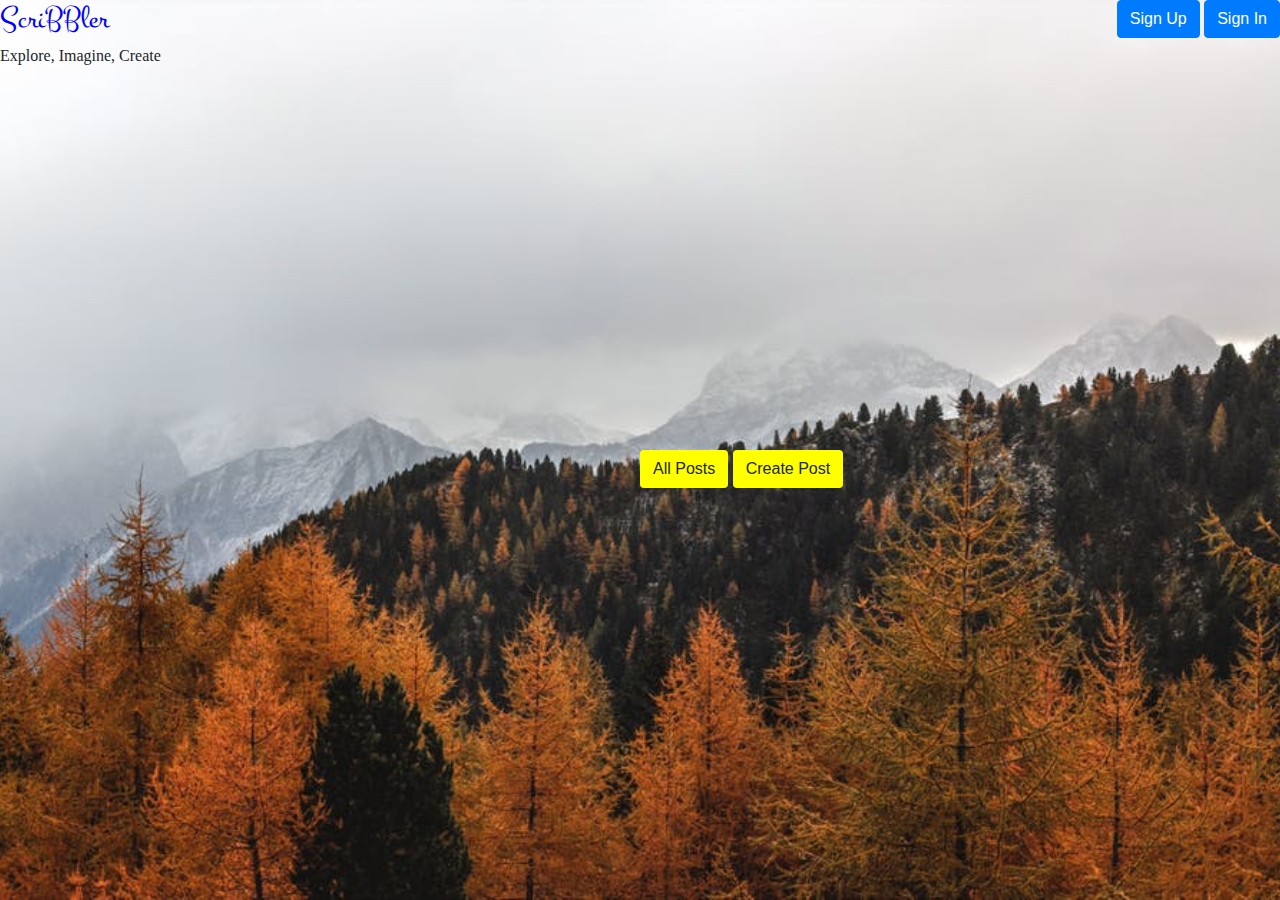
<file: index.html>
<!DOCTYPE html>
<html>

    <head>
        <meta charset="utf-8" />
        <meta http-equiv="X-UA-Compatible" content="IE=edge,chrome=1">

        <title>ScriBBler</title>

        <!-- Font Awesome CDN -->
        <link rel="stylesheet" href="https://cdnjs.cloudflare.com/ajax/libs/font-awesome/4.7.0/css/font-awesome.min.css">
        <!-- Google Fonts CDN -->
        <link href="https://fonts.googleapis.com/css?family=Montez&display=swap" rel="stylesheet">
        <!-- Bootstrap CDN-->
        <link href="https://stackpath.bootstrapcdn.com/bootstrap/4.4.1/css/bootstrap.min.css" rel="stylesheet" integrity="sha384-Vkoo8x4CGsO3+Hhxv8T/Q5PaXtkKtu6ug5TOeNV6gBiFeWPGFN9MuhOf23Q9Ifjh" crossorigin="anonymous">
        <script src="https://stackpath.bootstrapcdn.com/bootstrap/4.4.1/js/bootstrap.min.js" integrity="sha384-wfSDF2E50Y2D1uUdj0O3uMBJnjuUD4Ih7YwaYd1iqfktj0Uod8GCExl3Og8ifwB6" crossorigin="anonymous"></script>
        <script src="https://stackpath.bootstrapcdn.com/bootstrap/4.4.1/js/bootstrap.bundle.min.js" integrity="sha384-6khuMg9gaYr5AxOqhkVIODVIvm9ynTT5J4V1cfthmT+emCG6yVmEZsRHdxlotUnm" crossorigin="anonymous"></script>
        
        <link rel="stylesheet" type="text/css" media="screen" href="./styles/common.css" /> 
        <link rel="stylesheet" type="text/css" media="screen" href="./styles/index.css" /> 
        
        <script src="./scripts/index.js"></script>
    </head>

    <body id="mainBody">
        <!-- Page header -->
        <header>
            <div class="page-header">
                <div class="signingButtons">
                    <button id="signup" class="btn btn-primary" type="signUp" onclick="displaySignup()">Sign Up</button>
                    <button id="signin" class="btn btn-primary" type="signIn" onclick="displaySignIn()">Sign In</button>
                </div>
            
                <h2 id="main-header">ScriBBler</h2>
                <h6 id="sub-header">Explore, Imagine, Create</h6>
            </div>
        </header>

        <!-- All posts & Create posts div-->
        <div class="postButtons">
            <button class="btn btn-default" type="button" onclick="window.location='./html/postslist.html'">All Posts</button>
            <button class="btn btn-default" type="button" onclick="displayCreatePost()">Create Post</button>
        </div>

        <!--Sign up modal-->
        <form>
            <div id="signUpModal" class="modal" tabindex="-1" role="dialog">
                <div class="modal-dialog" role="document">
                
                    <div class="modal-content">
                        <div class="modal-header">
                            <h5 class="modal-title">Get Started</h5>
                            <button type="button" class="close" data-dismiss="modal" aria-label="Close" onclick="closeSignup()">
                                <span aria-hidden="true">&times;</span>
                            </button>
                        </div>

                        <div class="modal-body">
                            <div class="form-group"> 
                                <label for="inputName">Name</label>
                                <input type="text" class="form-control" id="inputName" placeholder="Enter your name" required>
                            </div>
                            <div class="form-group"> 
                                <label for="inputUserName">Username</label>
                                <input type="text" class="form-control" id="inputUserName" placeholder="Enter your username" required>
                            </div>
                            <div class="form-group"> 
                                <label for="inputPassword">Password</label>
                                <input type="password" class="form-control" id="inputPassword" placeholder="Enter your password" required>
                            </div>
                            <div class="form-group"> 
                                <label for="inputConfirmPassword">Confirm Password</label>
                                <input type="password" class="form-control" id="inputConfirmPassword" placeholder="Re-enter your password" required>
                            </div>

                            <button id="signupbtn" class="btn btn-primary btn-block" type="signUp">Sign Up</button>
                            
                        </div>

                    </div>
                </div>
            </div>
        </form>

        <!--Sign In modal-->
        <form>
            <div id="signInModal" class="modal" tabindex="-1" role="dialog">
                <div class="modal-dialog" role="document">
                
                    <div class="modal-content">
                        <div class="modal-header">
                            <h5 class="modal-title">Welcome Back!</h5>
                            <button type="button" class="close" data-dismiss="modal" aria-label="Close" onclick="closeSignIn()">
                                <span aria-hidden="true">&times;</span>
                            </button>
                        </div>

                        <div class="modal-body">
                            <div class="form-group"> 
                                <label for="inputUserName">Username</label>
                                <input type="text" class="form-control" id="inputUserName" placeholder="Enter your username" required>
                            </div>
                            <div class="form-group"> 
                                <label for="inputPassword">Password</label>
                                <input type="password" class="form-control" id="inputPassword" placeholder="Enter your password" required>
                            </div>

                            <div class="form-group">
                                <button id="signinbtn" class="btn btn-primary btn-block" type="signIn">Sign In</button>
                            </div>

                            <div class="d-flex justify-content-center links">
                                Not a member?&nbsp;<a href="#" onclick="displaySignup()">Sign Up</a>
                            </div>
                        </div>

                    </div>
                </div>
            </div>
        </form>

        <!--Create Post modal-->
        <form>
            <div id="createPostModal" class="modal" tabindex="-1" role="dialog">
                <div class="modal-dialog modal-xl"  role="document">
                
                    <div class="modal-content">
                        <div class="modal-header">
                            <h5 class="modal-title">Pen Your Post</h5>
                            <button type="button" class="close" data-dismiss="modal" aria-label="Close" onclick="closeCreatePost()">
                                <span aria-hidden="true">&times;</span>
                            </button>
                        </div>

                        <div class="modal-body">
                            <div class="form-group"> 
                                <label for="inputUserName">Title</label>
                                <input type="text" class="form-control" id="inputUserName" placeholder="Enter title of your post" required>
                            </div>
                            <div class="form-group">
                                <label for="inputContent">Contents</label>
                                <textarea class="form-control" id="inputContent" rows="10" placeholder="Enter the contents of your post" required></textarea>
                            </div>
                            <div class="text-center">
                                <button id="createPost" class="btn btn-primary justify-content-center" type="create">Create</button>
                            </div>

                        </div>

                    </div>
                </div>
            </div>
        </form>

    </body>
    
</html>
</file>
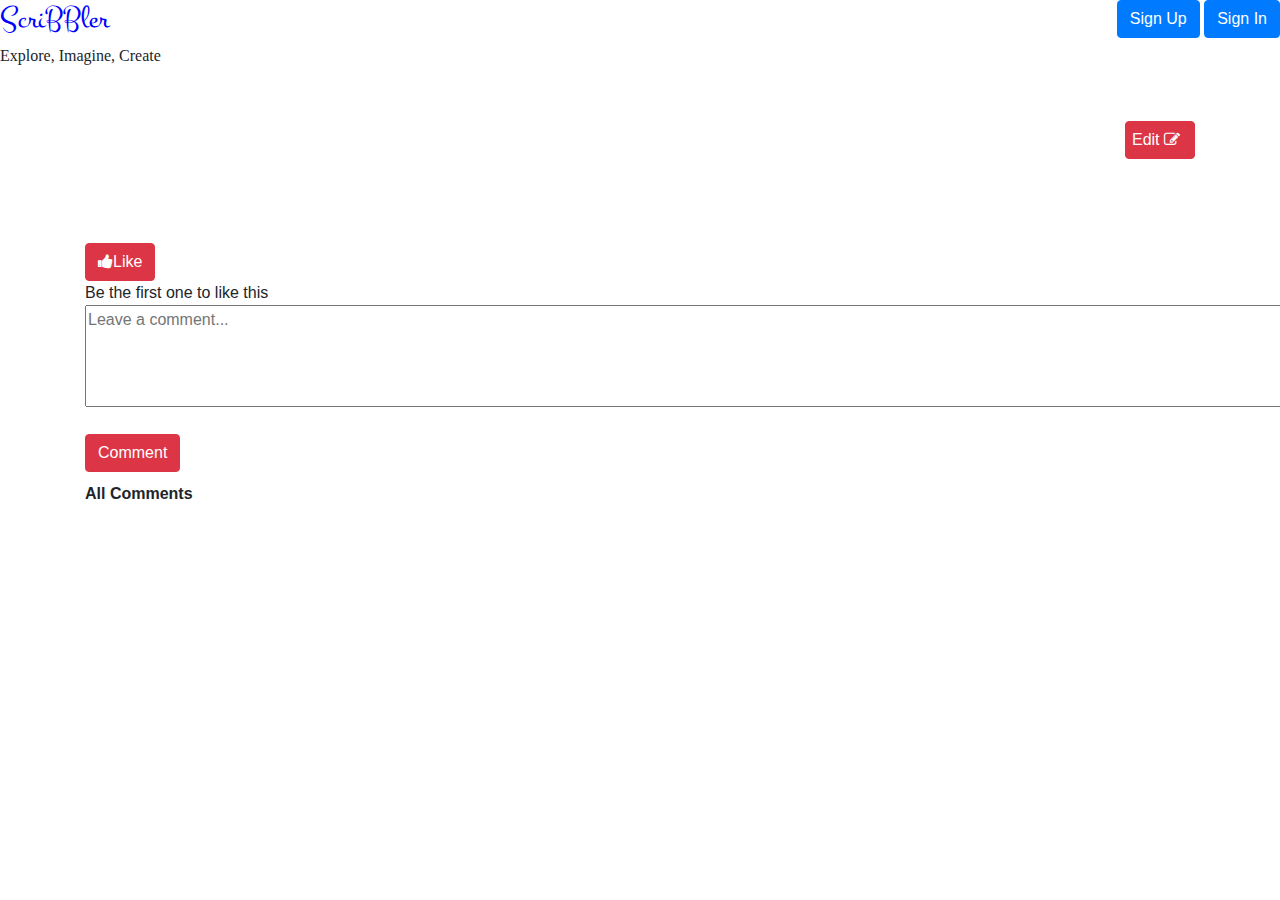
<file: html/post.html>
<!DOCTYPE html>
<html>

<head>
    <meta charset="utf-8" />
    <meta http-equiv="X-UA-Compatible" content="IE=edge,chrome=1">

    <title>ScriBBler</title>

    <!-- Font Awesome CDN -->
    <link rel="stylesheet" href="https://cdnjs.cloudflare.com/ajax/libs/font-awesome/4.7.0/css/font-awesome.min.css">
    <!-- Google Fonts CDN -->
    <link href="https://fonts.googleapis.com/css?family=Montez&display=swap" rel="stylesheet">
    <!-- Bootstrap CDN-->
    <script src="https://code.jquery.com/jquery-3.4.1.slim.min.js"
        integrity="sha384-J6qa4849blE2+poT4WnyKhv5vZF5SrPo0iEjwBvKU7imGFAV0wwj1yYfoRSJoZ+n"
        crossorigin="anonymous"></script>
    <script src="https://cdn.jsdelivr.net/npm/popper.js@1.16.0/dist/umd/popper.min.js"
        integrity="sha384-Q6E9RHvbIyZFJoft+2mJbHaEWldlvI9IOYy5n3zV9zzTtmI3UksdQRVvoxMfooAo"
        crossorigin="anonymous"></script>

    <link href="https://stackpath.bootstrapcdn.com/bootstrap/4.4.1/css/bootstrap.min.css" rel="stylesheet"
        integrity="sha384-Vkoo8x4CGsO3+Hhxv8T/Q5PaXtkKtu6ug5TOeNV6gBiFeWPGFN9MuhOf23Q9Ifjh" crossorigin="anonymous">
    <script src="https://stackpath.bootstrapcdn.com/bootstrap/4.4.1/js/bootstrap.min.js"
        integrity="sha384-wfSDF2E50Y2D1uUdj0O3uMBJnjuUD4Ih7YwaYd1iqfktj0Uod8GCExl3Og8ifwB6"
        crossorigin="anonymous"></script>
    <script src="https://stackpath.bootstrapcdn.com/bootstrap/4.4.1/js/bootstrap.bundle.min.js"
        integrity="sha384-6khuMg9gaYr5AxOqhkVIODVIvm9ynTT5J4V1cfthmT+emCG6yVmEZsRHdxlotUnm"
        crossorigin="anonymous"></script>



    <link rel="stylesheet" type="text/css" media="screen" href="../styles/common.css" />
    <link rel="stylesheet" type="text/css" media="screen" href="../styles/post.css" />

    <script src="../scripts/post.js"></script>
    <script src="../scripts/index.js"></script>
</head>

<body id="postbody">

    <header>
        <div class="page-header">
            <div class="signingButtons">
                <button id="signup" class="btn btn-primary" type="signUp" onclick="displaySignup()">Sign Up</button>
                <button id="signin" class="btn btn-primary" type="signIn" onclick="displaySignIn()">Sign In</button>
            </div>

            <h2 id="main-header">ScriBBler</h2>
            <h6 id="sub-header">Explore, Imagine, Create</h6>
        </div>
    </header>

    <!--Sign up modal-->
    <form>
        <div id="signUpModal" class="modal" tabindex="-1" role="dialog">
            <div class="modal-dialog" role="document">
            
                <div class="modal-content">
                    <div class="modal-header">
                        <h5 class="modal-title">Get Started</h5>
                        <button type="button" class="close" data-dismiss="modal" aria-label="Close" onclick="closeSignup()">
                            <span aria-hidden="true">&times;</span>
                        </button>
                    </div>

                    <div class="modal-body">
                        <div class="form-group"> 
                            <label for="inputName">Name</label>
                            <input type="text" class="form-control" id="inputName" placeholder="Enter your name" required>
                        </div>
                        <div class="form-group"> 
                            <label for="inputUserName">Username</label>
                            <input type="text" class="form-control" id="inputUserName" placeholder="Enter your username" required>
                        </div>
                        <div class="form-group"> 
                            <label for="inputPassword">Password</label>
                            <input type="password" class="form-control" id="inputPassword" placeholder="Enter your password" required>
                        </div>
                        <div class="form-group"> 
                            <label for="inputConfirmPassword">Confirm Password</label>
                            <input type="password" class="form-control" id="inputConfirmPassword" placeholder="Re-enter your password" required>
                        </div>

                        <button id="signupbtn" class="btn btn-primary btn-block" type="signUp">Sign Up</button>
                        
                    </div>

                </div>
            </div>
        </div>
    </form>

    <!--Sign In modal-->
    <form>
        <div id="signInModal" class="modal" tabindex="-1" role="dialog">
            <div class="modal-dialog" role="document">
            
                <div class="modal-content">
                    <div class="modal-header">
                        <h5 class="modal-title">Welcome Back!</h5>
                        <button type="button" class="close" data-dismiss="modal" aria-label="Close" onclick="closeSignIn()">
                            <span aria-hidden="true">&times;</span>
                        </button>
                    </div>

                    <div class="modal-body">
                        <div class="form-group"> 
                            <label for="inputUserName">Username</label>
                            <input type="text" class="form-control" id="inputUserName" placeholder="Enter your username" required>
                        </div>
                        <div class="form-group"> 
                            <label for="inputPassword">Password</label>
                            <input type="password" class="form-control" id="inputPassword" placeholder="Enter your password" required>
                        </div>

                        <div class="form-group">
                            <button id="signinbtn" class="btn btn-primary btn-block" type="signIn">Sign In</button>
                        </div>

                        <div class="d-flex justify-content-center links">
                            Not a member?&nbsp;<a href="#" onclick="displaySignup()">Sign Up</a>
                        </div>
                    </div>

                </div>
            </div>
        </div>
    </form>
    
    <div class="post container">
        <div class="heading-content" id="heading" contenteditable="true"></div>
        <div class="author">
            <div class="author-name"></div>
            <div>
                <button id="editButton" type="button" class="btn btn-danger" onclick="updateContentAndHeader()">Edit
                    <i class="fa fa-edit"></i>
                </button>
            </div>
        </div>

        <div class="post-content" id="content" contenteditable="true">
        </div>

        <button id="likeButton" type="button" class="btn btn-danger" onclick="displayLikes()"><i
                class="fa fa-thumbs-up"></i><span id="likeButton">Like</span></button>
        <div id="showCount">Be the first one to like this</div>

        <textarea id="comment" rows="4" cols="150" placeholder="Leave a comment..." name="comment"></textarea>
        <div>
            <button id="likeButton" type="button" class="btn btn-danger"
                onclick="addComment(comment)">Comment
            </button>
        </div>
        <div id="allCommentsHeading">All Comments</div>
        <div class="comment-container">
            <div id="comments">
            </div>
        </div>

    </div>

</body>

</html>
</file>
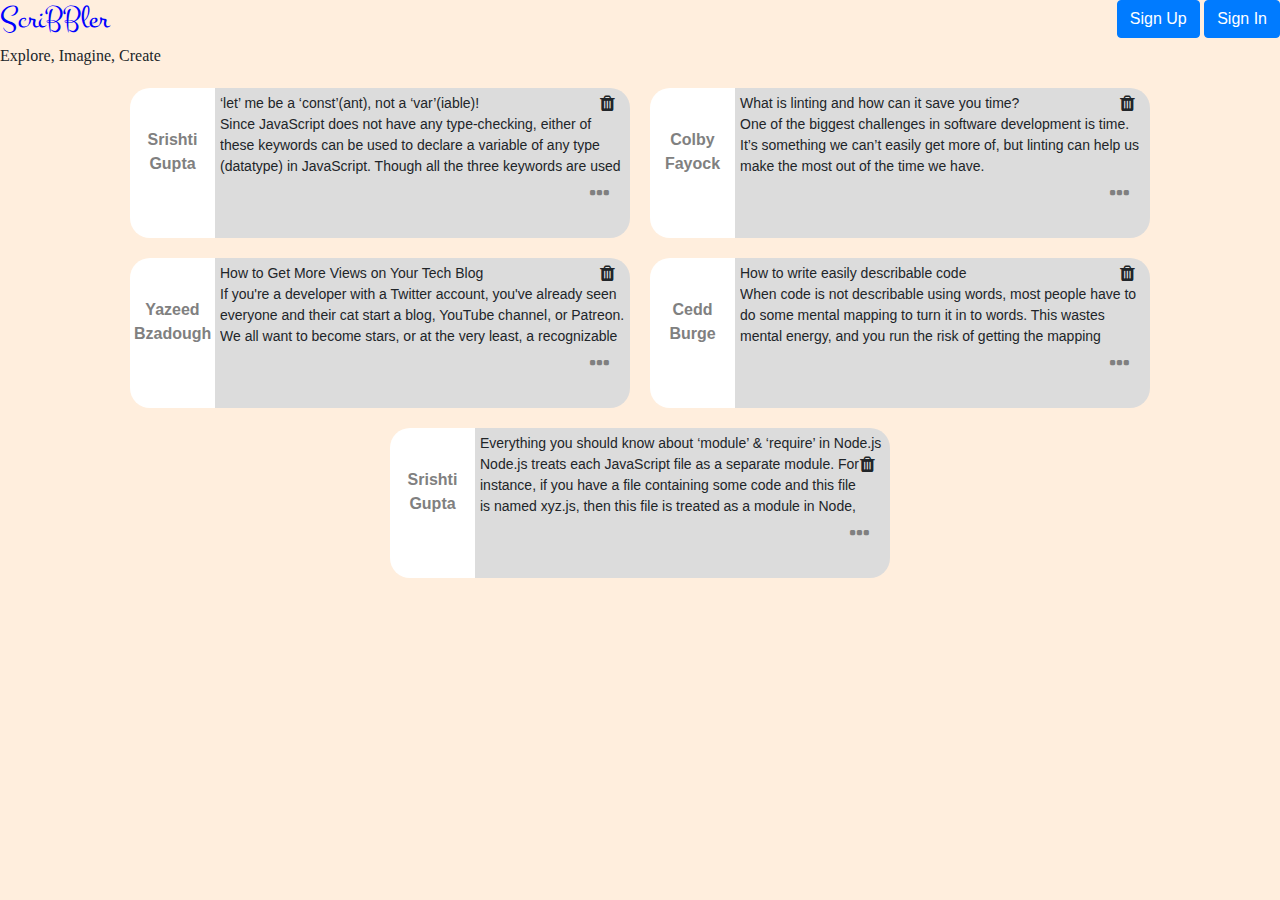
<file: html/postslist.html>
<!DOCTYPE html>
<html>

<head>
    <meta charset="utf-8" />
    <meta http-equiv="X-UA-Compatible" content="IE=edge,chrome=1">

    <title>ScriBBler</title>

    <!-- Font Awesome CDN -->
    <link rel="stylesheet" href="https://cdnjs.cloudflare.com/ajax/libs/font-awesome/4.7.0/css/font-awesome.min.css">
    <!-- Google Fonts CDN -->
    <link href="https://fonts.googleapis.com/css?family=Montez&display=swap" rel="stylesheet">
    <!-- Bootstrap CDN-->
    <script src="https://code.jquery.com/jquery-3.4.1.slim.min.js"
        integrity="sha384-J6qa4849blE2+poT4WnyKhv5vZF5SrPo0iEjwBvKU7imGFAV0wwj1yYfoRSJoZ+n"
        crossorigin="anonymous"></script>
    <script src="https://cdn.jsdelivr.net/npm/popper.js@1.16.0/dist/umd/popper.min.js"
        integrity="sha384-Q6E9RHvbIyZFJoft+2mJbHaEWldlvI9IOYy5n3zV9zzTtmI3UksdQRVvoxMfooAo"
        crossorigin="anonymous"></script>

    <link href="https://stackpath.bootstrapcdn.com/bootstrap/4.4.1/css/bootstrap.min.css" rel="stylesheet"
        integrity="sha384-Vkoo8x4CGsO3+Hhxv8T/Q5PaXtkKtu6ug5TOeNV6gBiFeWPGFN9MuhOf23Q9Ifjh" crossorigin="anonymous">
    <script src="https://stackpath.bootstrapcdn.com/bootstrap/4.4.1/js/bootstrap.min.js"
        integrity="sha384-wfSDF2E50Y2D1uUdj0O3uMBJnjuUD4Ih7YwaYd1iqfktj0Uod8GCExl3Og8ifwB6"
        crossorigin="anonymous"></script>
    <script src="https://stackpath.bootstrapcdn.com/bootstrap/4.4.1/js/bootstrap.bundle.min.js"
        integrity="sha384-6khuMg9gaYr5AxOqhkVIODVIvm9ynTT5J4V1cfthmT+emCG6yVmEZsRHdxlotUnm"
        crossorigin="anonymous"></script>

    

    <link rel="stylesheet" type="text/css" media="screen" href="../styles/common.css" />
    <link rel="stylesheet" type="text/css" media="screen" href="../styles/postslist.css" />

    <script src="../scripts/postslist.js"></script>
    <script src="../scripts/index.js"></script>
</head>

<body id="postslistbody">
    <!-- code for header -->
    <header>
        <div class="page-header">
            <div class="signingButtons">
                <button id="signup" class="btn btn-primary" type="signUp" onclick="displaySignup()">Sign Up</button>
                <button id="signin" class="btn btn-primary" type="signIn" onclick="displaySignIn()">Sign In</button>
            </div>

            <h2 id="main-header">ScriBBler</h2>
            <h6 id="sub-header">Explore, Imagine, Create</h6>
        </div>
    </header>

    <!--Sign up modal-->
    <form>
        <div id="signUpModal" class="modal" tabindex="-1" role="dialog">
            <div class="modal-dialog" role="document">
            
                <div class="modal-content">
                    <div class="modal-header">
                        <h5 class="modal-title">Get Started</h5>
                        <button type="button" class="close" data-dismiss="modal" aria-label="Close" onclick="closeSignup()">
                            <span aria-hidden="true">&times;</span>
                        </button>
                    </div>

                    <div class="modal-body">
                        <div class="form-group"> 
                            <label for="inputName">Name</label>
                            <input type="text" class="form-control" id="inputName" placeholder="Enter your name" required>
                        </div>
                        <div class="form-group"> 
                            <label for="inputUserName">Username</label>
                            <input type="text" class="form-control" id="inputUserName" placeholder="Enter your username" required>
                        </div>
                        <div class="form-group"> 
                            <label for="inputPassword">Password</label>
                            <input type="password" class="form-control" id="inputPassword" placeholder="Enter your password" required>
                        </div>
                        <div class="form-group"> 
                            <label for="inputConfirmPassword">Confirm Password</label>
                            <input type="password" class="form-control" id="inputConfirmPassword" placeholder="Re-enter your password" required>
                        </div>

                        <button id="signupbtn" class="btn btn-primary btn-block" type="signUp">Sign Up</button>
                        
                    </div>

                </div>
            </div>
        </div>
    </form>

    <!--Sign In modal-->
    <form>
        <div id="signInModal" class="modal" tabindex="-1" role="dialog">
            <div class="modal-dialog" role="document">
            
                <div class="modal-content">
                    <div class="modal-header">
                        <h5 class="modal-title">Welcome Back!</h5>
                        <button type="button" class="close" data-dismiss="modal" aria-label="Close" onclick="closeSignIn()">
                            <span aria-hidden="true">&times;</span>
                        </button>
                    </div>

                    <div class="modal-body">
                        <div class="form-group"> 
                            <label for="inputUserName">Username</label>
                            <input type="text" class="form-control" id="inputUserName" placeholder="Enter your username" required>
                        </div>
                        <div class="form-group"> 
                            <label for="inputPassword">Password</label>
                            <input type="password" class="form-control" id="inputPassword" placeholder="Enter your password" required>
                        </div>

                        <div class="form-group">
                            <button id="signinbtn" class="btn btn-primary btn-block" type="signIn">Sign In</button>
                        </div>

                        <div class="d-flex justify-content-center links">
                            Not a member?&nbsp;<a href="#" onclick="displaySignup()">Sign Up</a>
                        </div>
                    </div>

                </div>
            </div>
        </div>
    </form>

    <!-- list of all posts starts here -->
    <div class="container">

        <!-- post 1 starts here -->
        <div class="card-new" id="post1">

            <div class="side-square-wrapper">
                <span class="side-square-wrapper-content" id="authorName1"> Srishti Gupta</span>
            </div>

            <div class="custom-card-body">
                <div>
                    <div class="card-body-headingName">
                        <span class="card-body-headingName-content" id="headingName1">‘let’ me be a ‘const’(ant), not a
                            ‘var’(iable)!</span>
                        <span class="trash-button" data-toggle="modal" data-target="#modalConfirm1">
                            <!-- Font Awesome icon for delete icon -->
                            <i class="fa fa-trash fa-lg"></i>
                        </span>
                    </div>
                </div>

                <div class="post-text" id="content1">Since JavaScript does not have any type-checking,
                    either of these keywords can be used to declare a variable of any type
                    (datatype) in JavaScript. Though all the three keywords are used for the same
                    purpose, they are different.
                </div>

                <!-- Font Awesome icon for horizontal ellipsis icon -->
                <span class="ellipsis" onclick="displayPost(authorName1, headingName1, content1)">
                    <i style="font-size:24px" class="fa">&#xf141;</i>
                </span>

            </div>

            <!--- Delete card modal-->
            <div id="modalConfirm1" class="modal fade">
                <div id="confirmDialog" class="modal-dialog">
                    <div class="modal-content">
                        <div class="modal-body">
                            <div class="form-group">
                                <h4 id="decisionMsg" class="modal-title">
                                    Are you sure you want to delete this post?</h4>
                            </div>
                        
                            <button id="btnYes" type="button" class="btn btn-success"
                                 data-dismiss="modal"
                                onclick="deleteCard('post1')">Yes</button>
                            <button id="btnNo" type="button" class="btn btn-danger"
                                data-dismiss="modal">No</button>
                        </div>                        
                    </div>
                </div>
            </div>
        </div>
        <!-- post 1 ends here -->

        <!-- post 2 starts here -->
        <div class="card-new" id="post2">

            <div class="side-square-wrapper">
                <span class="side-square-wrapper-content" id="authorName2"> Colby Fayock</span>
            </div>
            <div class="custom-card-body">
                <div>
                    <div class="card-body-headingName">
                        <span class="card-body-headingName-content" id="headingName2">What is linting and how can it save you
                            time?</span>
                        <span class="trash-button" data-toggle="modal" data-target="#modalConfirm2">
                            <!--  Font Awesome icon for delete icon -->
                            <i class="fa fa-trash fa-lg"></i>
                        </span>
                    </div>
                </div>

                <div class="post-text" id="content2">One of the biggest challenges in software development is time.
                    It’s something we can’t easily get more of, but linting can help us make the most out
                    of the time we have.</div>


                <!-- Font Awesome icon for horizontal ellipsis icon -->
                <span class="ellipsis" onclick="displayPost(authorName2,headingName2,content2)">
                    <i style="font-size:24px" class="fa">&#xf141;</i>
                </span>

            </div>
            <!--- Delete card modal-->
            <div id="modalConfirm2" class="modal fade">
                <div id="confirmDialog" class="modal-dialog ">
                    <div class="modal-content">
                        <div class="modal-body">
                            <div class="form-group">
                                <h4 id="decisionMsg" class="modal-title">
                                    Are you sure you want to delete this post?</h4>
                            </div>
                        
                            <button id="btnYes" type="button" class="btn btn-success"
                                 data-dismiss="modal"
                                onclick="deleteCard('post2')">Yes</button>
                            <button id="btnNo" type="button" class="btn btn-danger"
                                data-dismiss="modal">No</button>
                        </div>
                    </div>
                </div>
            </div>
        </div>
        <!-- post 2 ends here -->

        <!-- post 3 starts here -->
        <div class="card-new" id="post3">

            <div class="side-square-wrapper">
                <span class="side-square-wrapper-content" id="authorName3">
                    Yazeed Bzadough
                </span>
            </div>
            <div class="custom-card-body">
                <div>
                    <div class="card-body-headingName">
                        <span class="card-body-headingName-content" id="headingName3">How to Get More Views on Your Tech
                            Blog</span>
                        <span class="trash-button" data-toggle="modal" data-target="#modalConfirm3">
                            <!-- Font Awesome icon for delete icon -->
                            <i class="fa fa-trash fa-lg"></i>
                        </span>
                    </div>

                </div>
                <div class="post-text" id="content3">If you're a developer with a Twitter account,
                    you've already seen everyone and their cat start a blog, YouTube channel, or Patreon.
                    We all want to become stars, or at the very least, a recognizable name in the industry.</div>

                <!-- Font Awesome icon for horizontal ellipsis icon -->
                <span class="ellipsis" onclick="displayPost(authorName3,headingName3,content3)">
                    <i style="font-size:24px" class="fa">&#xf141;</i>
                </span>

            </div>
            <!--- Delete card modal-->
            <div id="modalConfirm3" class="modal fade">
                <div id="confirmDialog" class="modal-dialog ">
                    <div class="modal-content">
                        <div class="modal-body">
                            <div class="form-group">
                                <h4 id="decisionMsg" class="modal-title">
                                    Are you sure you want to delete this post?</h4>
                            </div>
                        
                            <button id="btnYes" type="button" class="btn btn-success"
                                 data-dismiss="modal"
                                onclick="deleteCard('post3')">Yes</button>
                            <button id="btnNo" type="button" class="btn btn-danger"
                                data-dismiss="modal">No</button>
                        </div>
                    </div>
                </div>
            </div>
        </div>
        <!-- post 3 ends here -->

        <!-- post 4 starts here -->
        <div class="card-new" id="post4">

            <div class="side-square-wrapper">
                <span class="side-square-wrapper-content" id="authorName4">
                    Cedd Burge
                </span>
            </div>
            <div class="custom-card-body">
                <div>
                    <div class="card-body-headingName">
                        <span class="card-body-headingName-content" id="headingName4">How to write easily describable
                            code</span>
                        <span class="trash-button" data-toggle="modal" data-target="#modalConfirm4">
                            <!--  Font Awesome icon for delete icon -->
                            <i class="fa fa-trash fa-lg"></i>
                        </span>
                    </div>

                </div>
                <div class="post-text" id="content4">When code is not describable using words, most people have to do
                    some mental mapping to turn it in to words. This wastes mental energy, and you run the risk of
                    getting the mapping wrong. Different people will map to different words, which
                    leads to confusion when discussing the code.</div>

                <!--  Font Awesome icon for horizontal ellipsis icon -->
                <div class="ellipsis" onclick="displayPost(authorName4,headingName4,content4)">
                    <i style="font-size:24px" class="fa">&#xf141;</i>
                </div>

            </div>
            <!--- Delete card modal-->
            <div id="modalConfirm4" class="modal fade">
                <div id="confirmDialog" class="modal-dialog ">
                    <div class="modal-content">
                        <div class="modal-body">
                            <div class="form-group">
                                <h4 id="decisionMsg" class="modal-title">
                                    Are you sure you want to delete this post?</h4>
                            </div>
                        
                            <button id="btnYes" type="button" class="btn btn-success"
                                 data-dismiss="modal"
                                onclick="deleteCard('post4')">Yes</button>
                            <button id="btnNo" type="button" class="btn btn-danger"
                                data-dismiss="modal">No</button>
                        </div>
                    </div>
                </div>
            </div>
        </div>
        <!-- post 4 ends here -->

        <!-- post 5 starts here -->
        <div class="card-new" id="post5">

            <div class="side-square-wrapper">
                <span class="side-square-wrapper-content" id="authorName5">
                    Srishti Gupta
                </span>
            </div>
            <div class="custom-card-body">
                <div>
                    <div class="card-body-headingName">
                        <span class="card-body-headingName-content" id="headingName5">Everything you should know about
                            ‘module’ & ‘require’ in Node.js</span>
                        <span class="trash-button" data-toggle="modal" data-target="#modalConfirm5">
                            <!--  Font Awesome icon for delete -->
                            <i class="fa fa-trash fa-lg"></i>
                        </span>
                    </div>

                </div>
                <div class="post-text" id="content5">Node.js treats each JavaScript file as a separate module. For
                    instance, if you have a file containing some code and this file is named xyz.js, then this file is
                    treated as a module in Node, and you can say that you’ve created a module
                    named xyz.</div>

                <!--  Font Awesome icon for horizontal ellipsis -->
                <span class="ellipsis" onclick="displayPost(authorName5,headingName5,content5)">
                    <i style="font-size:24px" class="fa">&#xf141;</i>
                </span>

            </div>
            <!--- Delete card modal-->
            <div id="modalConfirm5" class="modal fade">
                <div id="confirmDialog" class="modal-dialog ">
                    <div class="modal-content">
                        <div class="modal-body">
                            <div class="form-group">
                                <h4 id="decisionMsg" class="modal-title">
                                    Are you sure you want to delete this post?</h4>
                            </div>
                        
                            <button id="btnYes" type="button" class="btn btn-success"
                                 data-dismiss="modal"
                                onclick="deleteCard('post5')">Yes</button>
                            <button id="btnNo" type="button" class="btn btn-danger"
                                data-dismiss="modal">No</button>
                        </div>
                    </div>
                </div>
            </div>
        </div>
        <!-- post 5 ends here -->

    </div>
    <!-- list of all posts ends here -->
</body>

</html>
</file>
<file: styles/common.css>
#main-header {
    color: blue;
    font-family: 'Montez', cursive;
}
#sub-header {
    font-family: 'Ubuntu Mono';
}
.signingButtons {
    float: right;
}
#signupbtn, #signinbtn {
    background-color: green;
}
#signUpModal, #signInModal {
    padding-top: 100px;
}
</file>
<file: styles/index.css>
body, html {
    height: 100%;
    margin: 0px;;
}
#mainBody {
    background-image: url(../images/background.jpg);
    background-repeat: no-repeat;
    background-position: center;
    background-size: cover;
    height: 100%;
}
.postButtons{
    position: absolute;
    top: 50%;
    left: 50%;
}
.btn.btn-default {
    background-color: yellow;
}
#createPost {
    background-color: green;
}
#createPostModal {
    padding-top: 100px;
}
</file>
<file: styles/post.css>
body{
    position : relative;
     bottom:0;
}

#postbody {
    background-color: white;
}

.heading-content{
   text-align: center;
   font-size: 25px;
   font-weight: bolder;
}

.author{
    display: flex;
    flex-direction: row;
    margin-top: 10px;
 
}

.post-content{
    word-wrap: break-word;
    margin-top: 20px;
}

.comment-container{
    min-height: 0px;
    overflow: hidden;
  
}

.author-name{
    font-weight: bold;
    font-size: 20px;
    width: 50%;
    font-family: 'Courier New', Courier, monospace; 
}

.comment{
    width: 1000px;
    margin: 10px;
    padding: 10px;
    background-color: white;
}

#likeButton{
    margin-top: 20px;
}

#editButton{
    width: 50%;
    margin-left: 500px;
    padding-left: 4px;
    width: 70px;
}

#allCommentsHeading{
    font-weight: bolder;
    padding-top: 10px;
}

#comments{
    margin: 5px;
    padding: 5px;
    background-color: lightgrey;
}
</file>
<file: styles/postslist.css>
#postslistbody{
    background-color: #ffeedd;
}

.card-new:hover {
    box-shadow: 0 0  5px 5px rgba(33,33,33,.2);
}

.container{
    padding-top: 4px;
    display: flex;
    flex-wrap: wrap;
    justify-content: center;
}

.custom-card-body{
    height: 150px; 
    background-color: #DCDCDC;
    width: 83%;
    border-top-right-radius: 20px;
    padding: 5px;
    font-size: 14px;
    border-bottom-right-radius: 20px; 
}

.card-body-heading{
   color:gray;
   font-size: 16px;
   flex-direction: row;
   justify-content: space-between;
   font-weight: 500;
   display: flex;
   padding-bottom: 5px;
}

.side-square-wrapper{
    height: 150px;
    width: 17%;
    padding: 40px 4px;
    font-size: 16px;
    font-weight: bold;
    color:gray;
    text-align: center;
    background-color: white;
    border-top-left-radius: 20px;
    border-bottom-left-radius: 20px;
}

.trash-button{
    float: right;
    padding-right: 10px;
    size: 10px;
    cursor: pointer;
}

.ellipsis{
   margin-left: 370px;
   color: grey;
    cursor: pointer;
    padding-right: 120px;
    margin-bottom: 4px; 
}

.card-new{
    border-radius: 25px;
    height: 150px;
    display: flex;
    flex-direction: row;
    border-radius: 30px;
    margin: 10px;
    width: 500px;
    transition: box-shadow .3s;
}

.post-text{
    overflow: hidden; 
    white-space: normal; 

    height: 4.8em;  
    text-overflow: -o-ellipsis-lastline; 
}

#confirmDialog {
    height: 15px; 
    width:350px;
}

#decisionMsg{
    font-size: 15px;
}

#btnYes {
    margin-right: 200px;
}

#modalConfirm1, #modalConfirm2, #modalConfirm3, #modalConfirm4, #modalConfirm5 {
    padding-top: 225px;;
}
</file>
